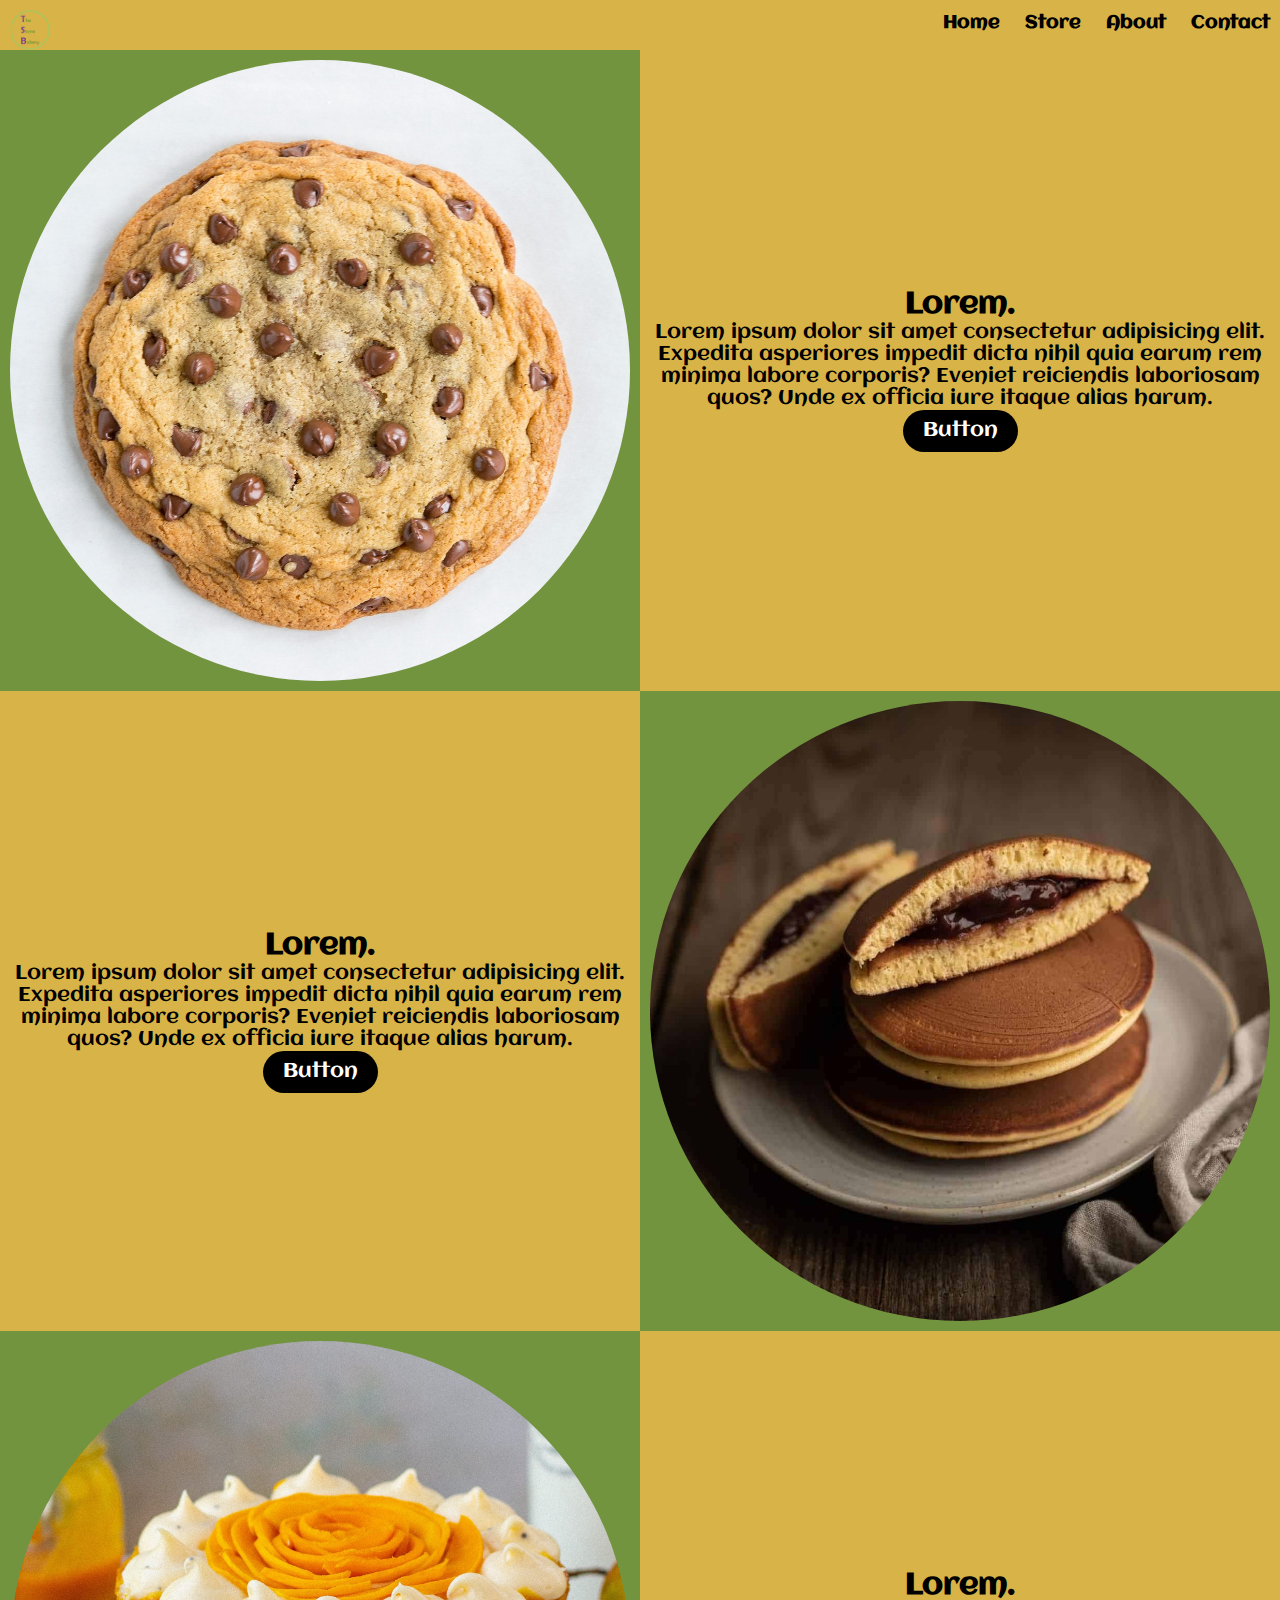
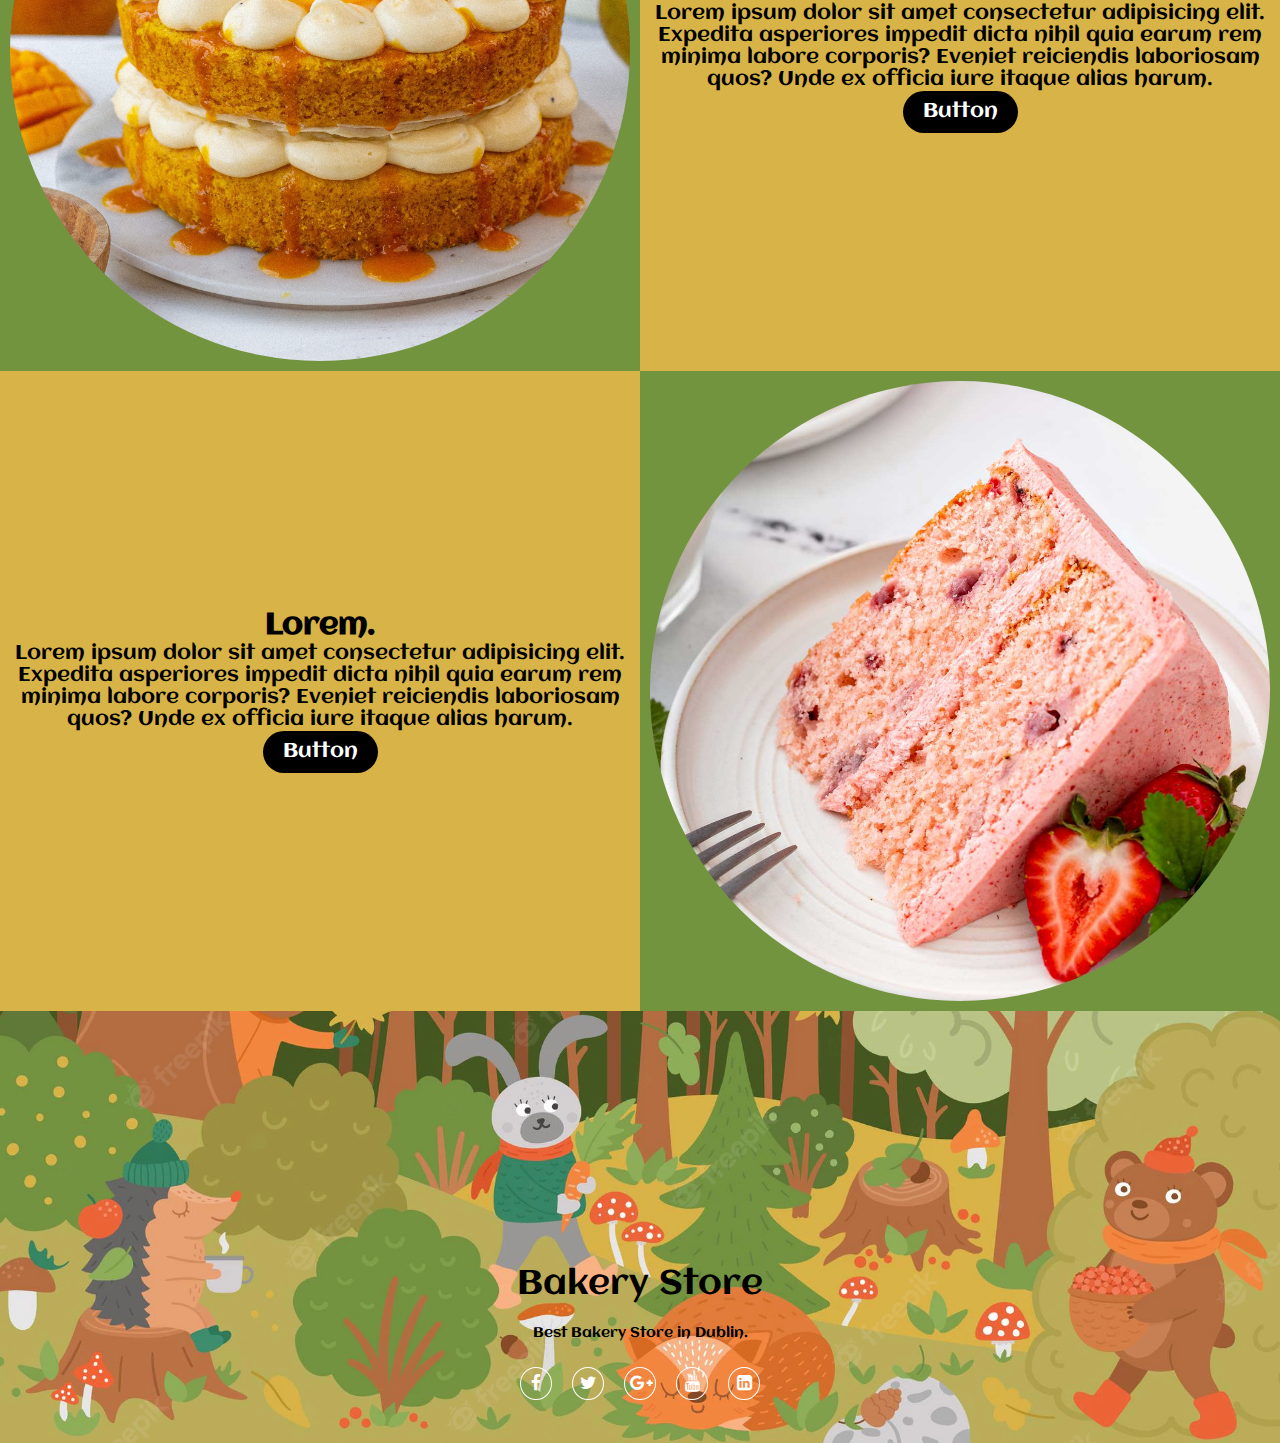
<file: index.html>
<!DOCTYPE html>
<!--[if lt IE 7]>      <html class="no-js lt-ie9 lt-ie8 lt-ie7"> <![endif]-->
<!--[if IE 7]>         <html class="no-js lt-ie9 lt-ie8"> <![endif]-->
<!--[if IE 8]>         <html class="no-js lt-ie9"> <![endif]-->
<!--[if gt IE 8]>      <html class="no-js"> <!--<![endif]-->
<html>
    <head>
        <meta charset="utf-8">
        <meta http-equiv="X-UA-Compatible" content="IE=edge">
        <title></title>
        <meta name="description" content="">
        <meta name="viewport" content="width=device-width, initial-scale=1">
        <link rel="icon" type="image/x-icon" href="/image/logo.png">
        <link rel="stylesheet" href="css/navigation.css">
        <link rel="stylesheet" href="css/main.css">
        <link rel="stylesheet" href="css/footer.css">
        <link rel="stylesheet" href="https://cdnjs.cloudflare.com/ajax/libs/font-awesome/4.7.0/css/font-awesome.min.css">
        <link href='https://fonts.googleapis.com/css?family=Aclonica' rel='stylesheet'>
    </head>
    <body>
        <!--[if lt IE 7]>
            <p class="browsehappy">You are using an <strong>outdated</strong> browser. Please <a href="#">upgrade your browser</a> to improve your experience.</p>
        <![endif]-->

        <!-- if u see this, i want to say most images are from free image website, and i am not using them for commericial use -->

        
        <div class="nav">
            <input type="checkbox" id="nav-check">
            <div class="nav-header">
              <div class="nav-title">
                <img src="image/logo.png" class = "logo" alt="logo">
                <!-- Bakery -->
              </div>
            </div>
            <div class="nav-btn">
              <label for="nav-check">
                <span></span>
                <span></span>
                <span></span>
              </label>
            </div>
            
            <div class="nav-links">
              <a href="index.html" target="_blank">Home</a>
              <a href="store.html" target="_blank">Store</a>
              <a href="about.html" target="_blank">About</a>
              <a href="contact.html" target="_blank">Contact</a>
            </div>
          </div>

            <div class="row">

              <div class="column" style="background-color:#73943f;">
                <div class = "image-container">
                <img id="myImg" class="responsive" src="image/chocolate-chip-cookie-16.jpg" alt="chocolate chip cookie">
                </div>
                <div id="myModal" class="modal">
                  <span class="close">&times;</span>
                  <img class="modal-content" id="img01">
                  <div id="caption"></div>
                </div>
              </div>

              <div class="column" style="background-color:#d8b347;">
                <section class="parent">
                  <div class="child">                  
                    <h2>Lorem.</h2>
                    <p>Lorem ipsum dolor sit amet consectetur adipisicing elit. Expedita asperiores impedit dicta nihil quia earum rem minima labore corporis? Eveniet reiciendis laboriosam quos? Unde ex officia iure itaque alias harum.</p>
                    <a href="https://www.youtube.com/watch?v=dQw4w9WgXcQ" class="button">Button</a>
                  </div>
                </section>
              </div>

            </div>

            <div class="row">

              <div class="column" style="background-color:#d8b347;">
                <section class="parent">
                  <div class="child">                  
                    <h2>Lorem.</h2>
                    <p>Lorem ipsum dolor sit amet consectetur adipisicing elit. Expedita asperiores impedit dicta nihil quia earum rem minima labore corporis? Eveniet reiciendis laboriosam quos? Unde ex officia iure itaque alias harum.</p>
                    <a href="https://www.youtube.com/watch?v=B1EBznnk9zg" class="button">Button</a>
                  </div>
                </section>
              </div>

              <div class="column" style="background-color:#73943f;">
                <div class = "image-container">
                <img id="myImg2" class="responsive" src="image/Dorayaki-recipe-red-bean.jpg" alt="chocolate chip cookie">
                </div>
                <div id="myModal2" class="modal">
                  <span class="close">&times;</span>
                  <img class="modal-content" id="img02">
                  <div id="caption2"></div>
                </div>
              </div>

            </div>

            <div class="row">

              <div class="column" style="background-color:#73943f;">
                <div class = "image-container">
                <img id="myImg3" class="responsive" src="image/mango_cake.jpg" alt="chocolate chip cookie">
                </div>
                <div id="myModal3" class="modal">
                  <span class="close">&times;</span>
                  <img class="modal-content" id="img03">
                  <div id="caption3"></div>
                </div>
              </div>

              <div class="column" style="background-color:#d8b347;">
                <section class="parent">
                  <div class="child">                  
                    <h2>Lorem.</h2>
                    <p>Lorem ipsum dolor sit amet consectetur adipisicing elit. Expedita asperiores impedit dicta nihil quia earum rem minima labore corporis? Eveniet reiciendis laboriosam quos? Unde ex officia iure itaque alias harum.</p>
                    <a href="https://www.youtube.com/watch?v=M5V_IXMewl4" class="button">Button</a>
                  </div>
                </section>
              </div>

            </div>

            <div class="row">

              <div class="column" style="background-color:#d8b347;">
                <section class="parent">
                  <div class="child">                  
                    <h2>Lorem.</h2>
                    <p>Lorem ipsum dolor sit amet consectetur adipisicing elit. Expedita asperiores impedit dicta nihil quia earum rem minima labore corporis? Eveniet reiciendis laboriosam quos? Unde ex officia iure itaque alias harum.</p>
                    <a href="https://www.youtube.com/watch?v=nVmXsBNfwHY" class="button">Button</a>
                  </div>
                </section>
              </div>

              <div class="column" style="background-color:#73943f;">
                <div class = "image-container">
                <img id="myImg4" class="responsive" src="image/Strawberry-Cake-S1.jpg" alt="chocolate chip cookie">
                </div>
                <div id="myModal4" class="modal">
                  <span class="close">&times;</span>
                  <img class="modal-content" id="img04">
                  <div id="caption4"></div>
                </div>
              </div>

            </div>

            <!-- <div class="row">
              <div class="column" style="background-color:#aaa;">
                <img src="image/Strawberry-Cake-S1.jpg" alt="Bakery" class="responsive">
              </div>
              <div class="column" style="background-color:#bbb;">
                <h2>Column 2</h2>
                <p>Some text..</p>
              </div>
            </div> -->
          

        
        
        
        <script src="js/main.js" async defer></script>

        <div class="row">
          <footer>
            <div class="footer-content">
              <!--add all information -->
              <h3>Bakery Store</h3>
              <p>Best Bakery Store in Dublin.</p>
              <ul class="socials">
                <li><a href="#"><i class="fa fa-facebook"></i></a></li>
                <li><a href="#"><i class="fa fa-twitter"></i></a></li>
                <li><a href="#"><i class="fa fa-google-plus"></i></a></li>
                <li><a href="#"><i class="fa fa-youtube"></i></a></li>
                <li><a href="#"><i class="fa fa-linkedin-square"></i></a></li>
             </ul>
            </div>
          </footer>
        </div>
    </body>
</html>
</file>
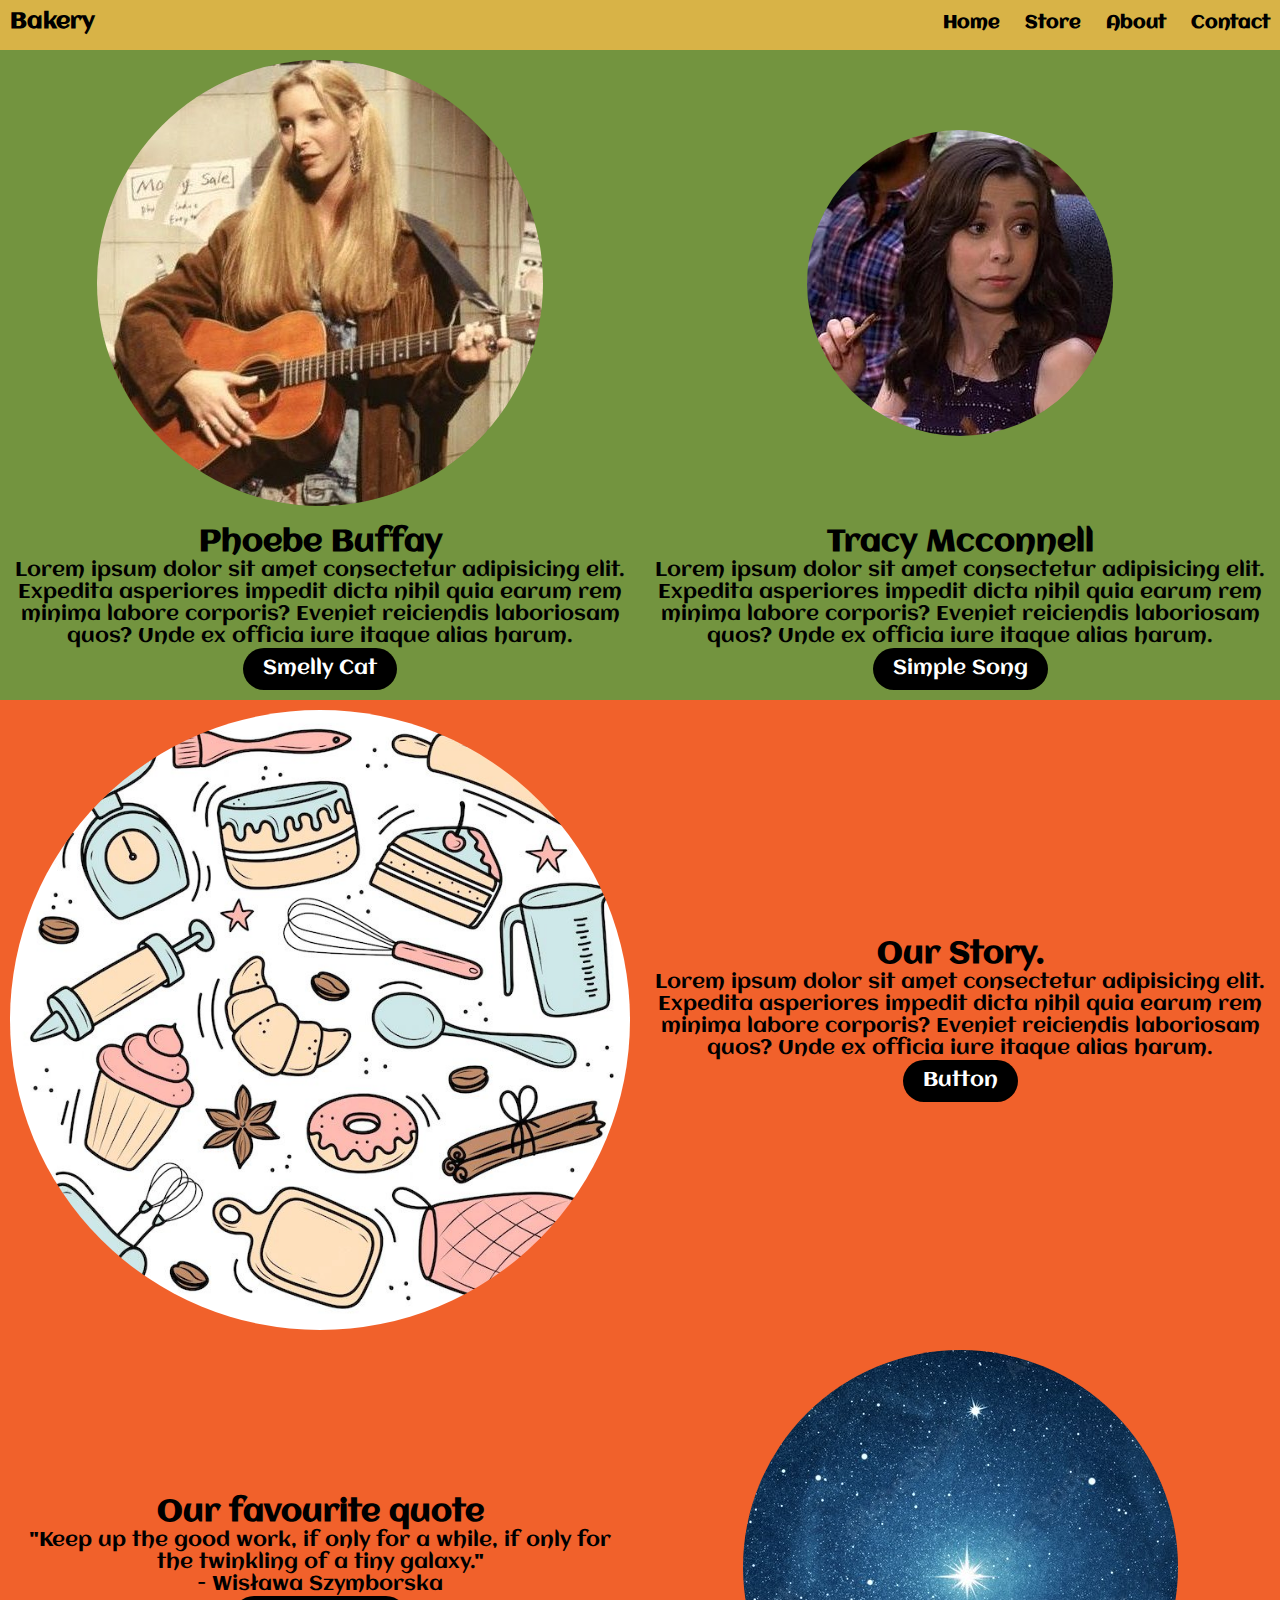
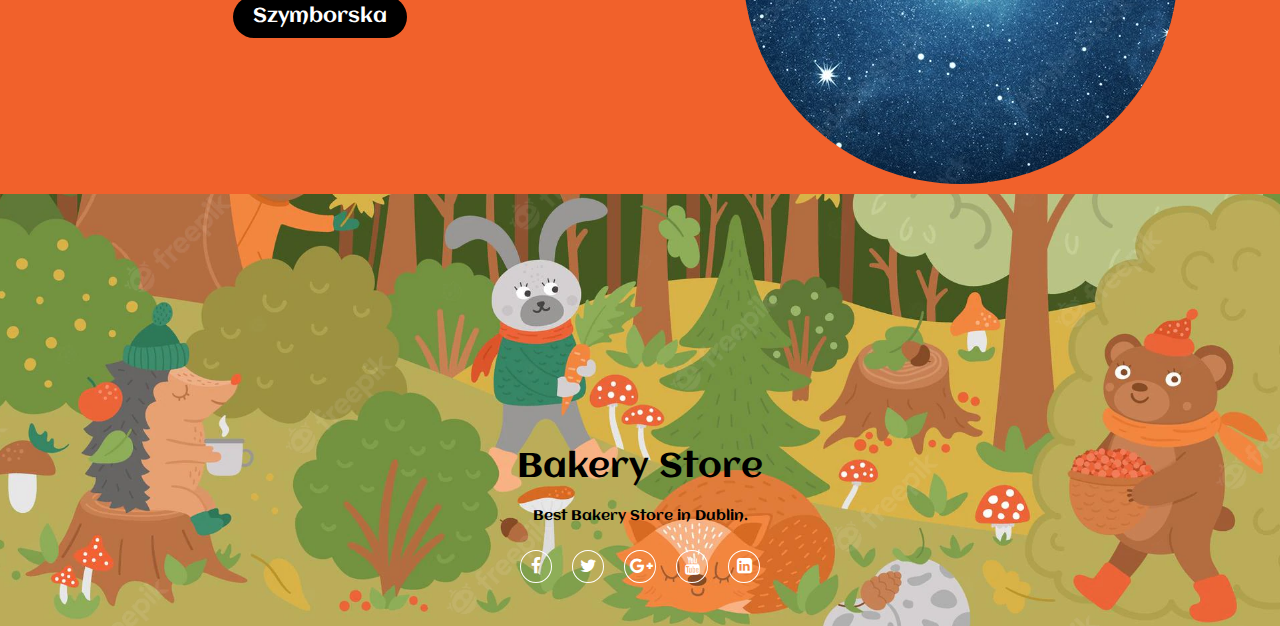
<file: about.html>
<!DOCTYPE html>
<!--[if lt IE 7]>      <html class="no-js lt-ie9 lt-ie8 lt-ie7"> <![endif]-->
<!--[if IE 7]>         <html class="no-js lt-ie9 lt-ie8"> <![endif]-->
<!--[if IE 8]>         <html class="no-js lt-ie9"> <![endif]-->
<!--[if gt IE 8]>      <html class="no-js"> <!--<![endif]-->
<html>
    <head>
        <meta charset="utf-8">
        <meta http-equiv="X-UA-Compatible" content="IE=edge">
        <title></title>
        <meta name="description" content="">
        <meta name="viewport" content="width=device-width, initial-scale=1">
        <link rel="icon" type="image/x-icon" href="/image/logo.png">
        <link rel="stylesheet" href="css/navigation.css">
        <link rel="stylesheet" href="css/main.css">
        <link rel="stylesheet" href="css/footer.css">
        <link rel="stylesheet" href="https://cdnjs.cloudflare.com/ajax/libs/font-awesome/4.7.0/css/font-awesome.min.css">
        <link href='https://fonts.googleapis.com/css?family=Aclonica' rel='stylesheet'>
    </head>
    <body>
        <!--[if lt IE 7]>
            <p class="browsehappy">You are using an <strong>outdated</strong> browser. Please <a href="#">upgrade your browser</a> to improve your experience.</p>
        <![endif]-->

        

        
        <div class="nav">
            <input type="checkbox" id="nav-check">
            <div class="nav-header">
              <div class="nav-title">
                Bakery
              </div>
            </div>
            <div class="nav-btn">
              <label for="nav-check">
                <span></span>
                <span></span>
                <span></span>
              </label>
            </div>
            
            <div class="nav-links">
                <a href="index.html" target="_blank">Home</a>
                <a href="store.html" target="_blank">Store</a>
                <a href="about.html" target="_blank">About</a>
                <a href="contact.html" target="_blank">Contact</a>
            </div>
          </div> 

            <div class="row">

              <div class="column" style="background-color:#73943f;">
                <div class = "image-container">
                <img id="myImg" class="responsive" src="image/phoebe_buffay.jpg" alt="chocolate chip cookie">
                </div>
                <div id="myModal" class="modal">
                  <span class="close">&times;</span>
                  <img class="modal-content" id="img01">
                  <div id="caption"></div>
                </div>
              </div>

              <div class="column" style="background-color:#73943f;">
                <div class = "image-container">
                <img id="myImg2" class="responsive" src="image/tracy_mcconnell.jpg" alt="chocolate chip cookie">
                </div>
                <div id="myModal2" class="modal">
                  <span class="close">&times;</span>
                  <img class="modal-content" id="img02">
                  <div id="caption2"></div>
                </div>
              </div>

            </div>

            <div class="row">

              <div class="column" style="background-color:#73943f;">
                <section class="parent">
                  <div class="child">                  
                    <h2>Phoebe Buffay</h2>
                    <p>Lorem ipsum dolor sit amet consectetur adipisicing elit. Expedita asperiores impedit dicta nihil quia earum rem minima labore corporis? Eveniet reiciendis laboriosam quos? Unde ex officia iure itaque alias harum.</p>
                    <a href="https://www.youtube.com/watch?v=Mkuw7vdi-VA" class="button">Smelly Cat</a>
                  </div>
                </section>
              </div>

              <div class="column" style="background-color:#73943f;">
                <section class="parent">
                  <div class="child">                  
                    <h2>Tracy Mcconnell</h2>
                    <p>Lorem ipsum dolor sit amet consectetur adipisicing elit. Expedita asperiores impedit dicta nihil quia earum rem minima labore corporis? Eveniet reiciendis laboriosam quos? Unde ex officia iure itaque alias harum.</p>
                    <a href="https://www.youtube.com/watch?v=2PvdhhLb-Bc" class="button">Simple Song</a>
                  </div>
                </section>
              </div>

            </div>

            <div class="row">

              <div class="column" style="background-color:#f1612b;">
                <div class = "image-container">
                <img id="myImg3" class="responsive" src="image/baking.jpg" alt="chocolate chip cookie">
                </div>
                <div id="myModal3" class="modal">
                  <span class="close">&times;</span>
                  <img class="modal-content" id="img03">
                  <div id="caption3"></div>
                </div>
              </div>

              <div class="column" style="background-color:#f1612b;">
                <section class="parent">
                  <div class="child">                  
                    <h2>Our Story.</h2>
                    <p>Lorem ipsum dolor sit amet consectetur adipisicing elit. Expedita asperiores impedit dicta nihil quia earum rem minima labore corporis? Eveniet reiciendis laboriosam quos? Unde ex officia iure itaque alias harum.</p>
                    <a href="https://www.youtube.com/watch?v=J1q9G2YmVqI" class="button">Button</a>
                  </div>
                </section>
              </div>

            </div>

            <div class="row">

              <div class="column" style="background-color:#f1612b;">
                <section class="parent">
                  <div class="child">                  
                    <h2>Our favourite quote</h2>
                    <p>"Keep up the good work, if only for a while, if only for the twinkling of a tiny galaxy."</p>
                    <p> - Wisława Szymborska</p>
                    <a href="https://www.poetryfoundation.org/poets/wisaawa-szymborska" class="button">Szymborska</a>
                  </div>
                </section>
              </div>

              <div class="column" style="background-color:#f1612b;">
                <div class = "image-container">
                <img id="myImg4" class="responsive" src="image/starry sky.jpg" alt="chocolate chip cookie">
                </div>
                <div id="myModal4" class="modal">
                  <span class="close">&times;</span>
                  <img class="modal-content" id="img04">
                  <div id="caption4"></div>
                </div>
              </div>

            </div>

            <!-- <div class="row">
              <div class="column" style="background-color:#aaa;">
                <img src="image/Strawberry-Cake-S1.jpg" alt="Bakery" class="responsive">
              </div>
              <div class="column" style="background-color:#bbb;">
                <h2>Column 2</h2>
                <p>Some text..</p>
              </div>
            </div> -->
          

        
        
        
        <script src="js/main.js" async defer></script>

        <div class="row">
          <footer>
            <div class="footer-content">
              <!--add all information -->
              <h3>Bakery Store</h3>
              <p>Best Bakery Store in Dublin.</p>
              <ul class="socials">
                <li><a href="#"><i class="fa fa-facebook"></i></a></li>
                <li><a href="#"><i class="fa fa-twitter"></i></a></li>
                <li><a href="#"><i class="fa fa-google-plus"></i></a></li>
                <li><a href="#"><i class="fa fa-youtube"></i></a></li>
                <li><a href="#"><i class="fa fa-linkedin-square"></i></a></li>
             </ul>
            </div>
          </footer>
        </div>
    </body>
</html>
</file>
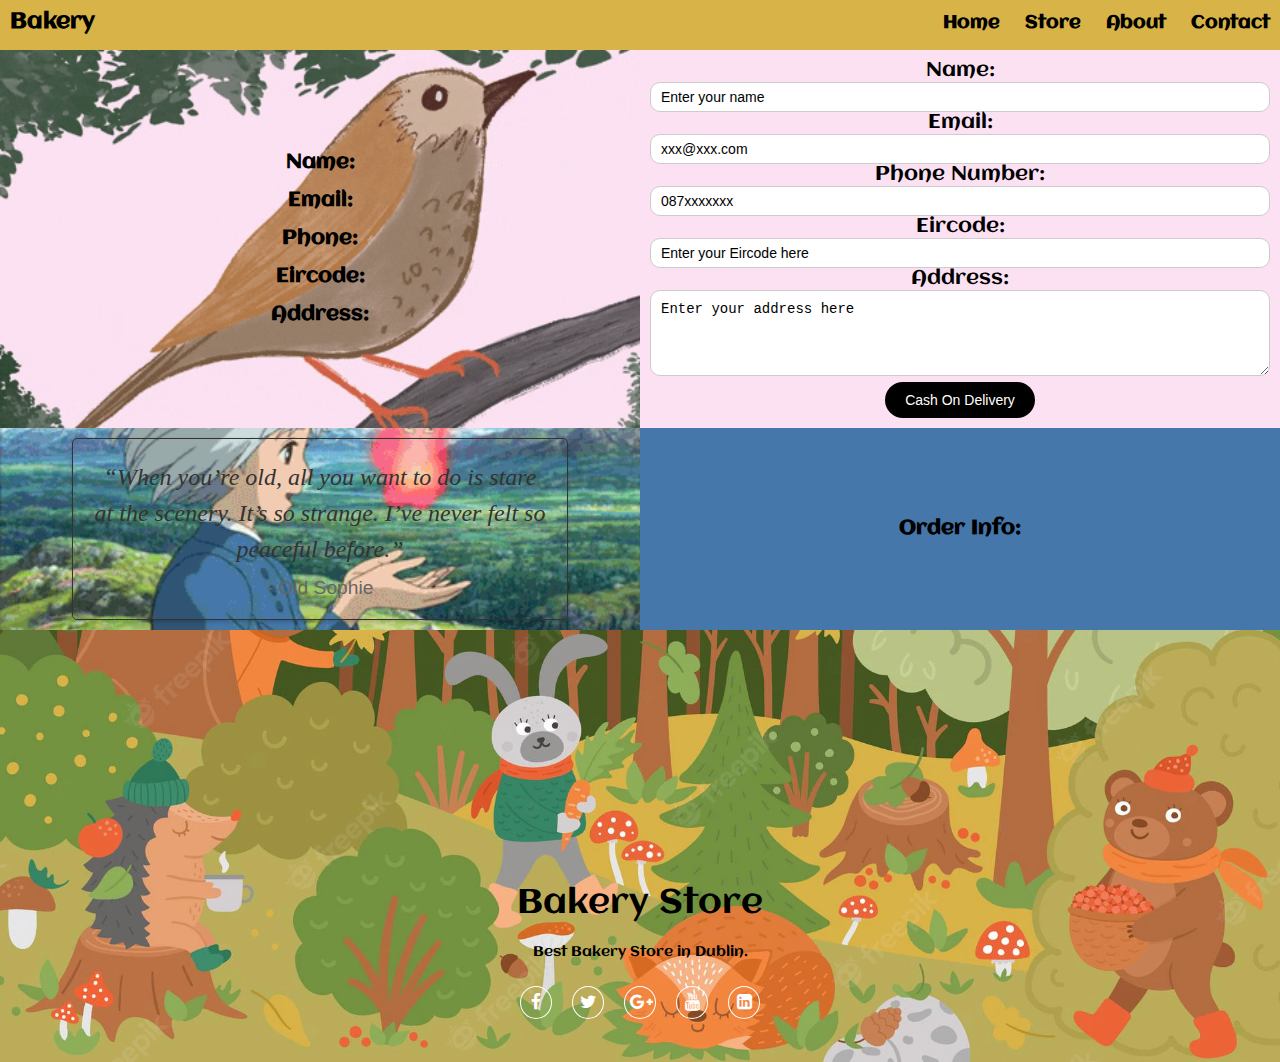
<file: checkout.html>
<!DOCTYPE html>
<!--[if lt IE 7]>      <html class="no-js lt-ie9 lt-ie8 lt-ie7"> <![endif]-->
<!--[if IE 7]>         <html class="no-js lt-ie9 lt-ie8"> <![endif]-->
<!--[if IE 8]>         <html class="no-js lt-ie9"> <![endif]-->
<!--[if gt IE 8]>      <html class="no-js"> <!--<![endif]-->
<html>
    <head>
        <meta charset="utf-8">
        <meta http-equiv="X-UA-Compatible" content="IE=edge">
        <title></title>
        <meta name="description" content="">
        <meta name="viewport" content="width=device-width, initial-scale=1">
        <link rel="icon" type="image/x-icon" href="/image/logo.png">
        <link rel="stylesheet" href="css/navigation.css">
        <link rel="stylesheet" href="css/main.css">
        <link rel="stylesheet" href="css/footer.css">
        <link rel="stylesheet" href="https://cdnjs.cloudflare.com/ajax/libs/font-awesome/4.7.0/css/font-awesome.min.css">
        <link href='https://fonts.googleapis.com/css?family=Aclonica' rel='stylesheet'>
    </head>
    <body>
        <!--[if lt IE 7]>
            <p class="browsehappy">You are using an <strong>outdated</strong> browser. Please <a href="#">upgrade your browser</a> to improve your experience.</p>
        <![endif]-->

        

        
        <div class="nav">
            <input type="checkbox" id="nav-check">
            <div class="nav-header">
              <div class="nav-title">
                Bakery
              </div>
            </div>
            <div class="nav-btn">
              <label for="nav-check">
                <span></span>
                <span></span>
                <span></span>
              </label>
            </div>
            
            <div class="nav-links">
              <a href="index.html" target="_blank">Home</a>
              <a href="store.html" target="_blank">Store</a>
              <a href="about.html" target="_blank">About</a>
              <a href="contact.html" target="_blank">Contact</a>
            </div>
          </div>

            <div class="row" >

              <div class="column" id="checkout_bg_one" style="background-image: url(image/checkout_background.gif);">
                <section class="parent">
                    <div class="child"> 
                        <div class="label">Name: </div><p id="dispaly_name"></p>
                        <div class="label">Email: </div><p id="dispaly_email"></p>
                        <div class="label">Phone: </div><p id="dispaly_phone"></p>
                        <div class="label">Eircode: </div><p id="dispaly_eircode"></p>
                        <div class="label">Address: </div><p id="dispaly_address"></p>
                    </div>
                </section>
              </div>

              <div class="column" style="background-color:#fbe1f2;">
                <section class="parent">
                  <div class="child">                  
                    <!-- <h2>Lorem.</h2>
                    <p>Lorem ipsum dolor sit amet consectetur adipisicing elit. Expedita asperiores impedit dicta nihil quia earum rem minima labore corporis? Eveniet reiciendis laboriosam quos? Unde ex officia iure itaque alias harum.</p>
                    <a href="#" class="button">Button</a> -->
                    <p><label>Name:</label></p>
                    <input type="text" id="myText" value="Enter your name">
                    <p><label>Email:</label></p>
                    <input type="text" id="myText2" value="xxx@xxx.com">
                    <p><label>Phone Number:</label></p>
                    <input type="text" id="myText3" value="087xxxxxxx">
                    <p><label>Eircode:</label></p>
                    <input type="text" id="myText4" value="Enter your Eircode here">
                    <p><label>Address:</label></p>
                    <textarea id="myText5" name="AddressText" rows="4" cols="50">Enter your address here</textarea>
                    <br>
                    <button type="button" onclick="CheckOutForm()" class = "button">Cash On Delivery</button>
                    <!-- <button type="button" onclick="ContactForm()" class = "button">Submit</button> -->
                    <!-- <p id="result_name"></p>
                    <p id="result_email"></p>
                    <p id="result_phone_number"></p>
                    <p id="result_feedback"></p> -->

                    <!-- Name:<input type="text" id="myText" value="Mickey">
                    <button type="button" onclick="myFunction()">Try it</button>
                    <p id="demo"></p> -->

                  </div>
                </section>
              </div>

            </div>

            <div class="row" >

                <div class="column" id="checkout_bg_one" style="background-image: url(image/checkout_background_one.gif);">
                    <section class="parent">
                        <div class="child"> 
                          <!-- quote container -->
                          <div class="quote-container">
                            <p class="quote-text">“When you’re old, all you want to do is stare at the scenery. It’s so strange. I’ve never felt so peaceful before.”</p>
                            <p class="quote-author">- Old Sophie</p>
                          </div>

                        </div>
                    </section>
                </div>
  
                <div class="column" style="background-color:#4577aa;">
                    <section class="parent">
                        <div class="child"> 
                            <div class="label">Order Info: </div><p id="dispaly_order"></p>
                        </div>
                    </section>
                </div>
  

              </div>





            <!-- <div class="row">
              <div class="column" style="background-color:#aaa;">
                <img src="image/Strawberry-Cake-S1.jpg" alt="Bakery" class="responsive">
              </div>
              <div class="column" style="background-color:#bbb;">
                <h2>Column 2</h2>
                <p>Some text..</p>
              </div>
            </div> -->
          

        
        
        
        <script src="js/main.js" async defer></script>

        <div class="row">
          <footer>
            <div class="footer-content">
              <!--add all information -->
              <h3>Bakery Store</h3>
              <p>Best Bakery Store in Dublin.</p>
              <ul class="socials">
                <li><a href="#"><i class="fa fa-facebook"></i></a></li>
                <li><a href="#"><i class="fa fa-twitter"></i></a></li>
                <li><a href="#"><i class="fa fa-google-plus"></i></a></li>
                <li><a href="#"><i class="fa fa-youtube"></i></a></li>
                <li><a href="#"><i class="fa fa-linkedin-square"></i></a></li>
             </ul>
            </div>
          </footer>
        </div>
    </body>
</html>
</file>
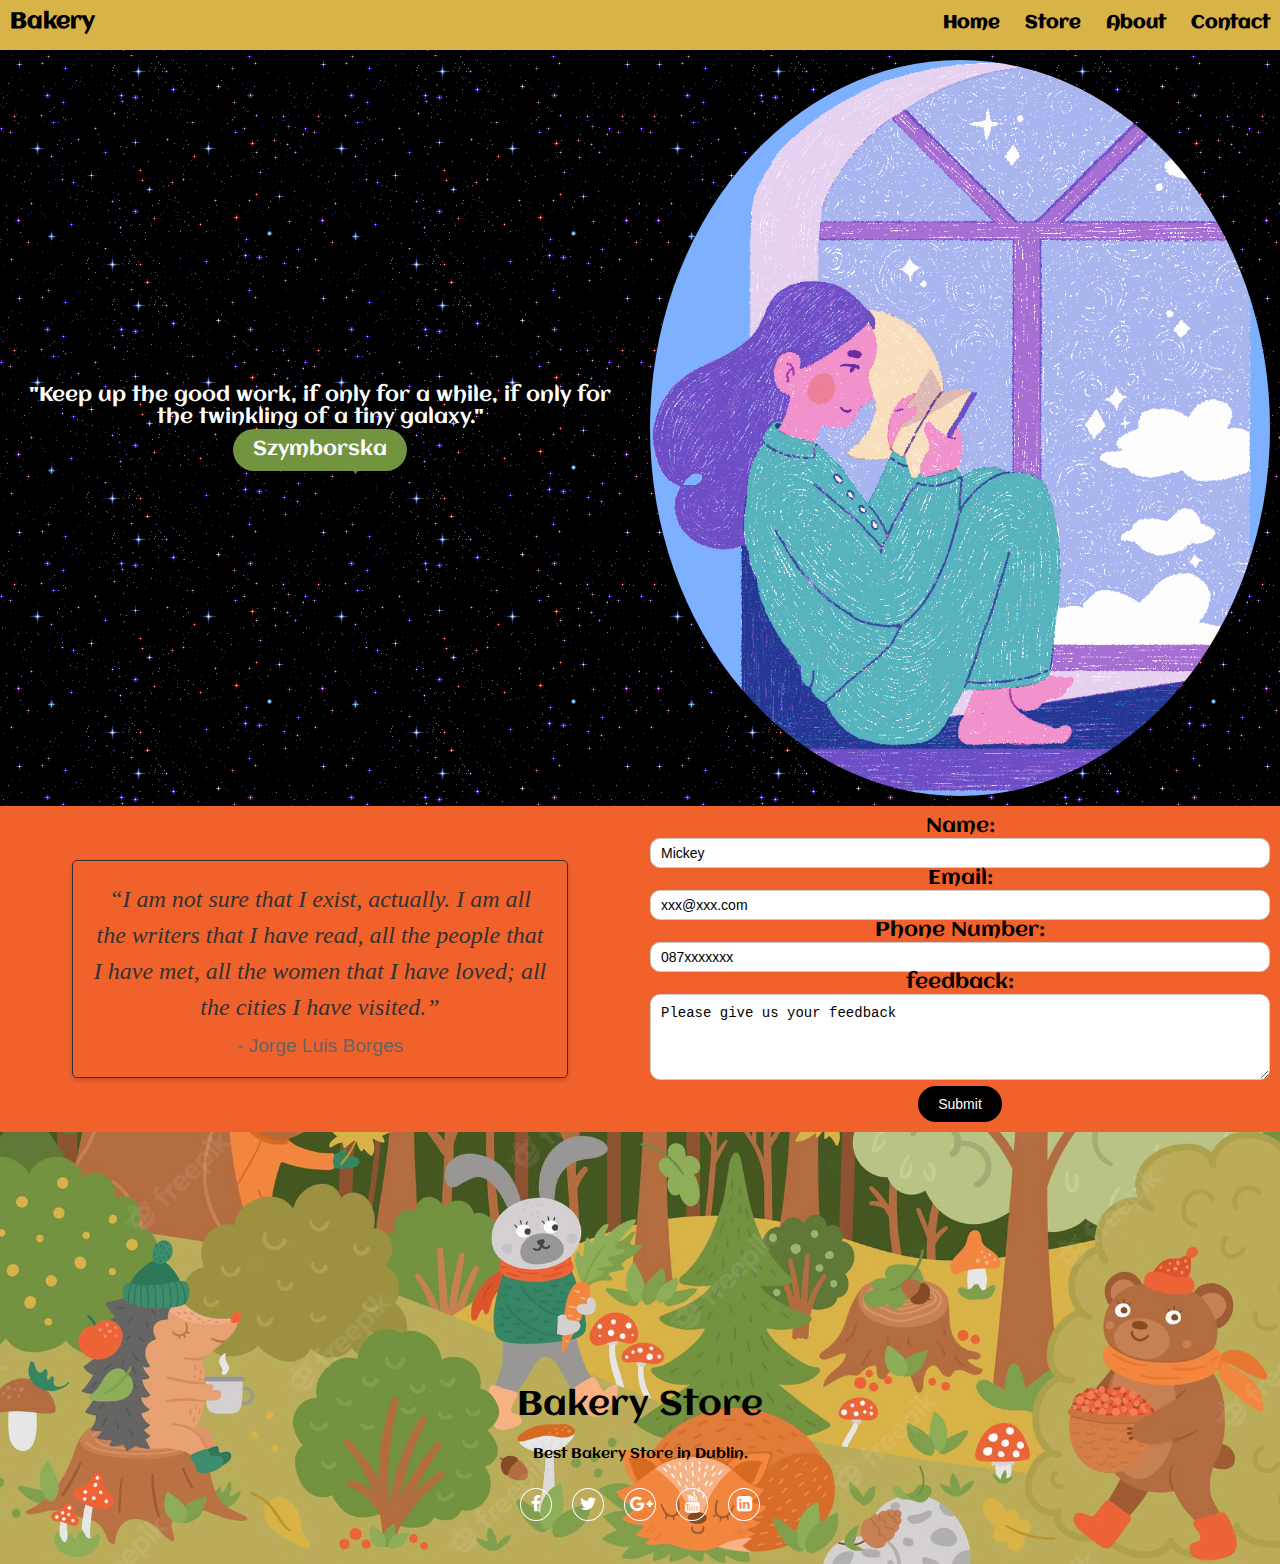
<file: contact.html>
<!DOCTYPE html>
<!--[if lt IE 7]>      <html class="no-js lt-ie9 lt-ie8 lt-ie7"> <![endif]-->
<!--[if IE 7]>         <html class="no-js lt-ie9 lt-ie8"> <![endif]-->
<!--[if IE 8]>         <html class="no-js lt-ie9"> <![endif]-->
<!--[if gt IE 8]>      <html class="no-js"> <!--<![endif]-->
<html>
    <head>
        <meta charset="utf-8">
        <meta http-equiv="X-UA-Compatible" content="IE=edge">
        <title></title>
        <meta name="description" content="">
        <meta name="viewport" content="width=device-width, initial-scale=1">
        <link rel="icon" type="image/x-icon" href="/image/logo.png">
        <script src="js/main.js"></script>
        <link rel="stylesheet" href="css/navigation.css">
        <link rel="stylesheet" href="css/main.css">
        <link rel="stylesheet" href="css/footer.css">
        <link rel="stylesheet" href="https://cdnjs.cloudflare.com/ajax/libs/font-awesome/4.7.0/css/font-awesome.min.css">
        <link href='https://fonts.googleapis.com/css?family=Aclonica' rel='stylesheet'>
    </head>
    <body>
        <!--[if lt IE 7]>
            <p class="browsehappy">You are using an <strong>outdated</strong> browser. Please <a href="#">upgrade your browser</a> to improve your experience.</p>
        <![endif]-->

        

        
        <div class="nav">
            <input type="checkbox" id="nav-check">
            <div class="nav-header">
              <div class="nav-title">
                Bakery
              </div>
            </div>
            <div class="nav-btn">
              <label for="nav-check">
                <span></span>
                <span></span>
                <span></span>
              </label>
            </div>
            
            <div class="nav-links">
              <a href="index.html" target="_blank">Home</a>
              <a href="store.html" target="_blank">Store</a>
              <a href="about.html" target="_blank">About</a>
              <a href="contact.html" target="_blank">Contact</a>
            </div>
          </div>

            <div class="row">

              <div class="column" style="background-image: url(image/background.gif);">
                <section class="parent">
                  <div class="child">                  
                    <!-- <h2 style="color: red">Lorem.</h2> -->
                    <p style="color: white">"Keep up the good work, if only for a while, if only for the twinkling of a tiny galaxy."</p>
                    <a href="https://www.poetryfoundation.org/poets/wisaawa-szymborska" class="button" style="background-color: #73943f;">Szymborska</a>
                  </div>
                </section>
              </div>

              <div class="column" style="background-image: url(image/background.gif);">
                <div class = "image-container">
                <img id="myImg" class="responsive" src="image/cute starry night.gif" alt="chocolate chip cookie">
                </div>
                <div id="myModal" class="modal">
                  <span class="close">&times;</span>
                  <img class="modal-content" id="img01">
                  <div id="caption"></div>
                </div>
              </div>

            </div>

            <div class="row">

              <div class="column" id="checkout_bg_one" style="background-color:#f1612b;">
                <section class="parent">
                    <div class="child"> 
                      <!-- quote container -->
                      <div class="quote-container">
                        <p class="quote-text">“I am not sure that I exist, actually. I am all the writers that I have read, all the people that I have met, all the women that I have loved; all the cities I have visited.”</p>
                        <p class="quote-author">- Jorge Luis Borges</p>
                      </div>

                    </div>
                </section>
            </div>

              <div class="column" style="background-color:#f1612b;">
                <section class="parent">
                  <div class="child">                  
                    <!-- <h2>Lorem.</h2>
                    <p>Lorem ipsum dolor sit amet consectetur adipisicing elit. Expedita asperiores impedit dicta nihil quia earum rem minima labore corporis? Eveniet reiciendis laboriosam quos? Unde ex officia iure itaque alias harum.</p>
                    <a href="#" class="button">Button</a> -->
                    <p><label>Name:</label></p>
                    <input type="text" id="myText" value="Mickey">
                    <p><label>Email:</label></p>
                    <input type="text" id="myText2" value="xxx@xxx.com">
                    <p><label>Phone Number:</label></p>
                    <input type="text" id="myText3" value="087xxxxxxx">
                    <p><label>feedback:</label></p>
                    <textarea id="myText4" name="feedbackText" rows="4" cols="50">Please give us your feedback</textarea>
                    <button type="button" onclick="ContactForm()" class = "button">Submit</button>
                    <p id="result_name"></p>
                    <p id="result_email"></p>
                    <p id="result_phone_number"></p>
                    <p id="result_feedback"></p>

                    <!-- Name:<input type="text" id="myText" value="Mickey">
                    <button type="button" onclick="myFunction()">Try it</button>
                    <p id="demo"></p> -->

                  </div>
                </section>
              </div>

            </div>

            <!-- <div class="row">
              <div class="column" style="background-color:#aaa;">
                <img src="image/Strawberry-Cake-S1.jpg" alt="Bakery" class="responsive">
              </div>
              <div class="column" style="background-color:#bbb;">
                <h2>Column 2</h2>
                <p>Some text..</p>
              </div>
            </div> -->
               

        
        
        
      <div class="row">
        <footer>
          <div class="footer-content">
            <!--add all information -->
            <h3>Bakery Store</h3>
            <p>Best Bakery Store in Dublin.</p>
            <ul class="socials">
              <li><a href="#"><i class="fa fa-facebook"></i></a></li>
              <li><a href="#"><i class="fa fa-twitter"></i></a></li>
              <li><a href="#"><i class="fa fa-google-plus"></i></a></li>
              <li><a href="#"><i class="fa fa-youtube"></i></a></li>
              <li><a href="#"><i class="fa fa-linkedin-square"></i></a></li>
           </ul>
          </div>
        </footer>
      </div>
    </body>
</html>
</file>
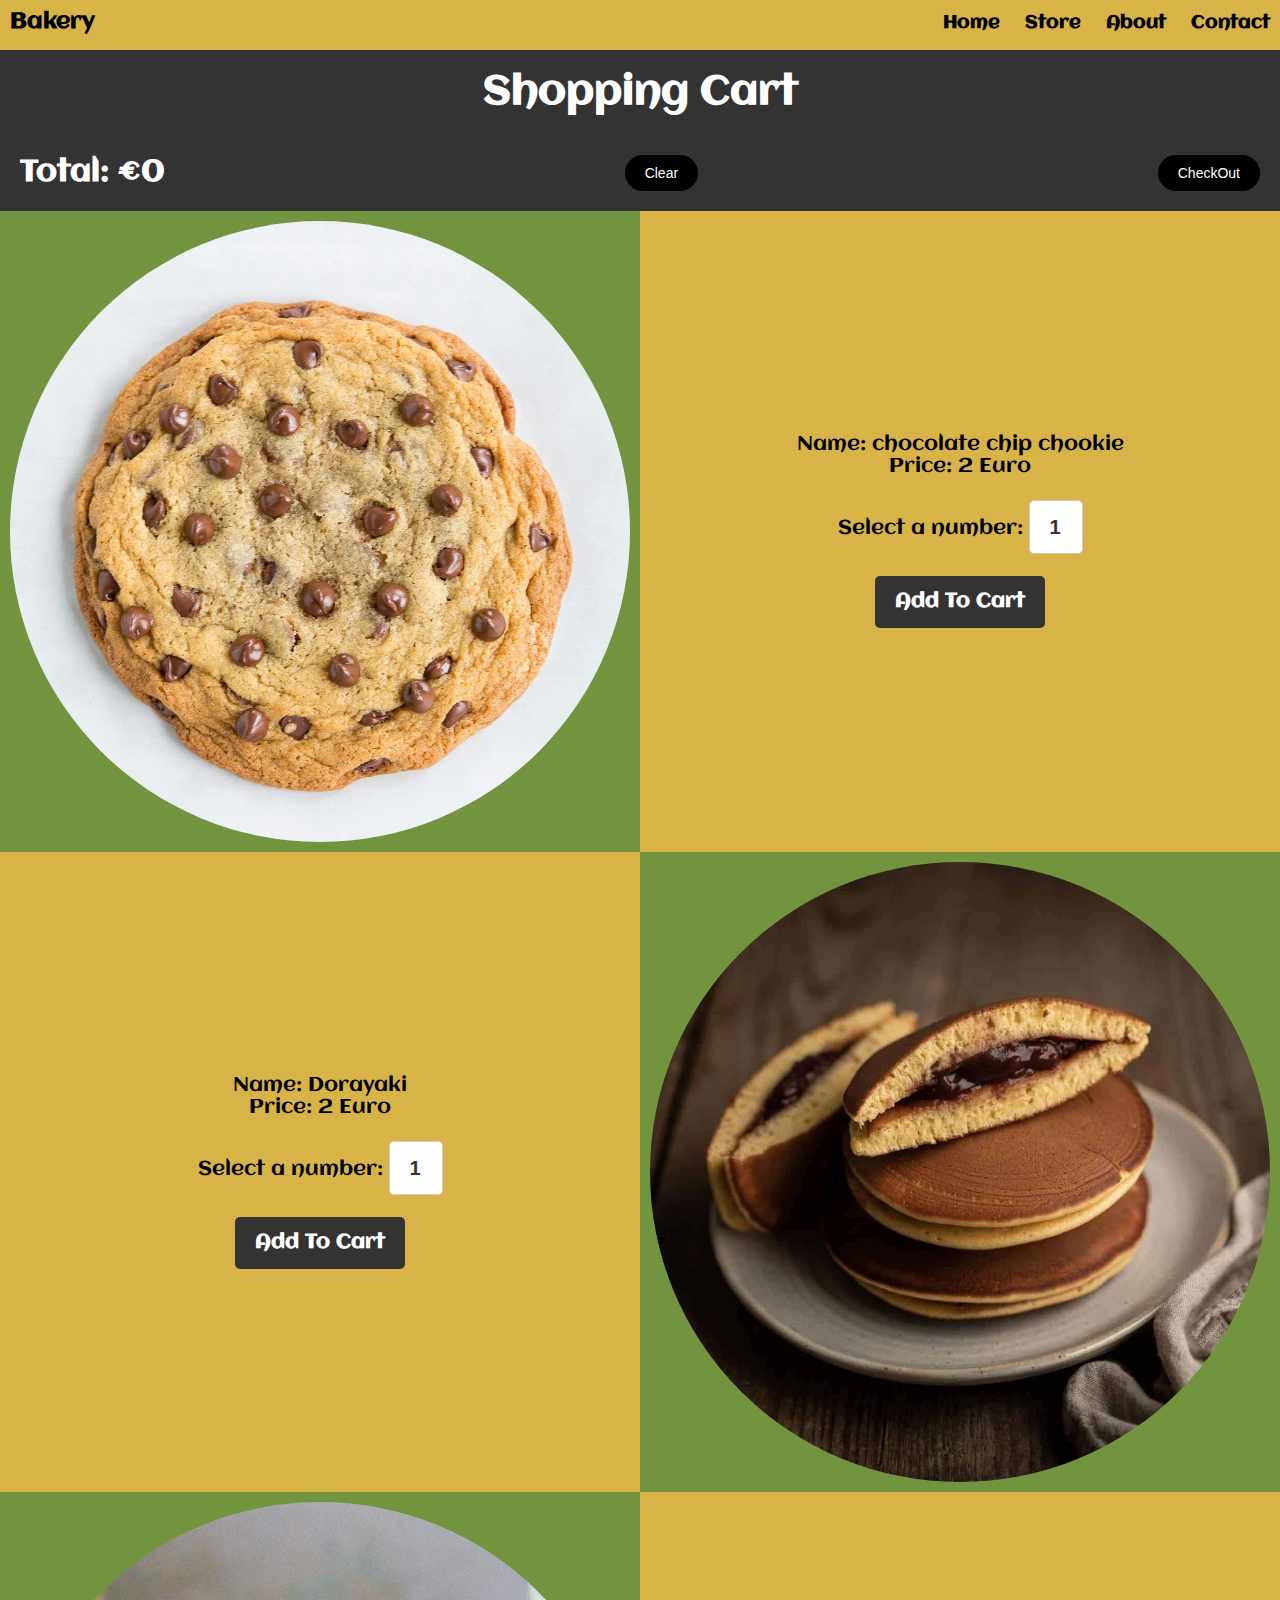
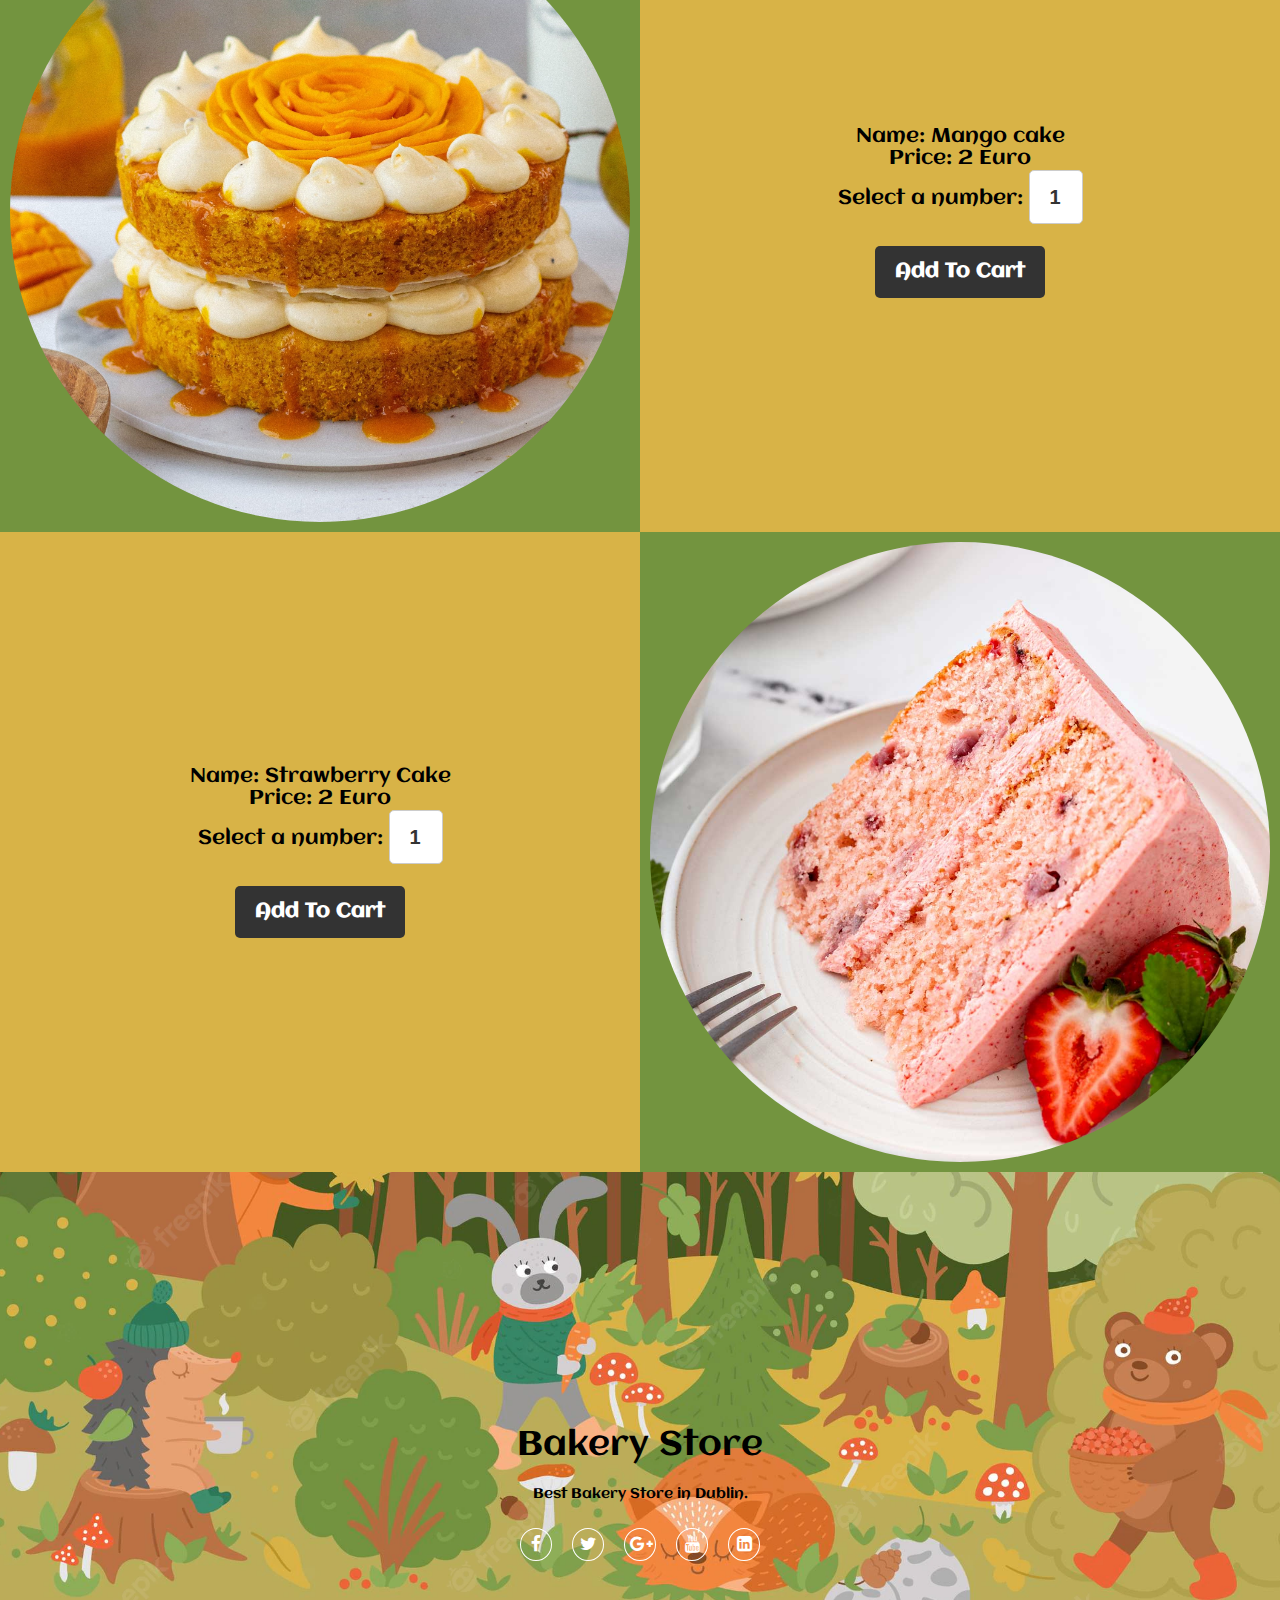
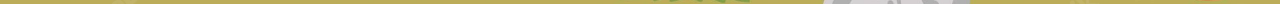
<file: store.html>
<!DOCTYPE html>
<!--[if lt IE 7]>      <html class="no-js lt-ie9 lt-ie8 lt-ie7"> <![endif]-->
<!--[if IE 7]>         <html class="no-js lt-ie9 lt-ie8"> <![endif]-->
<!--[if IE 8]>         <html class="no-js lt-ie9"> <![endif]-->
<!--[if gt IE 8]>      <html class="no-js"> <!--<![endif]-->
<html>
    <head>
        <meta charset="utf-8">
        <meta http-equiv="X-UA-Compatible" content="IE=edge">
        <title></title>
        <meta name="description" content="">
        <meta name="viewport" content="width=device-width, initial-scale=1">
        <link rel="icon" type="image/x-icon" href="/image/logo.png">
        <link rel="stylesheet" href="css/navigation.css">
        <link rel="stylesheet" href="css/main.css">
        <link rel="stylesheet" href="css/footer.css">
        <link rel="stylesheet" href="https://cdnjs.cloudflare.com/ajax/libs/font-awesome/4.7.0/css/font-awesome.min.css">
        <link href='https://fonts.googleapis.com/css?family=Aclonica' rel='stylesheet'>
    </head>
    <body>
        <!--[if lt IE 7]>
            <p class="browsehappy">You are using an <strong>outdated</strong> browser. Please <a href="#">upgrade your browser</a> to improve your experience.</p>
        <![endif]-->

        

        
        <div class="nav">
            <input type="checkbox" id="nav-check">
            <div class="nav-header">
              <div class="nav-title">
                Bakery
              </div>
            </div>
            <div class="nav-btn">
              <label for="nav-check">
                <span></span>
                <span></span>
                <span></span>
              </label>
            </div>
            
            <div class="nav-links">
              <a href="index.html" target="_blank">Home</a>
              <a href="store.html" target="_blank">Store</a>
              <a href="about.html" target="_blank">About</a>
              <a href="contact.html" target="_blank">Contact</a>
            </div>

        </div>   

        <!-- <div id = "test"></div> -->


            <div class="row">

              <!-- <div class="column" style="background-color:#73943f;"> -->
                <!-- <div class = "image-container">
                <img id="myImg" class="responsive" src="image/chocolate-chip-cookie-16.jpg" alt="chocolate chip cookie">
                </div>

                <div id="myModal" class="modal">
                  <span class="close">&times;</span>
                  <img class="modal-content" id="img01">
                  <div id="caption"></div>
                </div> -->



                <div class="shopping-cart">
                  <div class="cart-header">
                    <h1>Shopping Cart</h1>
                  </div>
                  <div class="cart-items" id="cart-items">
                    <!-- <div class="cart-item">
                      <img src="image/chocolate-chip-cookie-16.jpg" alt="Product 1">
                      <div class="item-details">
                        <h2>Product 1</h2>
                        <p>Price: $10</p>
                        <p>Quantity: 1</p>
                      </div>
                    </div>
                    <div class="cart-item">
                      <img src="image/Dorayaki-recipe-red-bean.jpg" alt="Product 2">
                      <div class="item-details">
                        <h2>Product 2</h2>
                        <p>Price: $20</p>
                        <p>Quantity: 2</p>
                      </div>
                    </div> -->
                  </div>
                  <div class="cart-total">
                    <h2>Total: €0</h2>
                    <button class = "button" onclick="ClearItem()">Clear</button>
                    <button class = "button" onclick="CheckOutButton()">CheckOut</button>
                  </div>
                </div>
                
                               



              <!-- </div> -->

              <!-- <div class="column" style="background-color:#d8b347;">
                <section class="parent">
                  <div class="child">                   -->
                    <!-- <h2>Lorem.</h2>
                    <p>Lorem ipsum dolor sit amet consectetur adipisicing elit. Expedita asperiores impedit dicta nihil quia earum rem minima labore corporis? Eveniet reiciendis laboriosam quos? Unde ex officia iure itaque alias harum.</p>
                    <a href="#" class="button">Button</a> -->
                                    <!-- HTML code for the drop-down list -->
                  <!-- <form>
                    <label for="number-select">Select a number:</label>
                    <select name="number-select" id="number-select">
                      <option value="1">1</option>
                      <option value="2">2</option>
                      <option value="3">3</option>
                      <option value="4">4</option>
                    </select>
                    <br><br>
                    <input type="submit" value="Submit">
                  </form> -->

                  <!-- </div>
                </section>
              </div> -->

            </div>

            <div class="row">

              <div class="column" style="background-color:#73943f;">
                <div class = "image-container">
                <img id="myImg" class="responsive" src="image/chocolate-chip-cookie-16.jpg" alt="chocolate chip cookie">
                </div>
                <div id="myModal" class="modal">
                  <span class="close">&times;</span>
                  <img class="modal-content" id="img01">
                  <div id="caption"></div>
                </div>
              </div>

              <div class="column" style="background-color:#d8b347;">
                <section class="parent">
                  <div class="child">                  
                    <!-- <h2>Lorem.</h2>
                    <p>Lorem ipsum dolor sit amet consectetur adipisicing elit. Expedita asperiores impedit dicta nihil quia earum rem minima labore corporis? Eveniet reiciendis laboriosam quos? Unde ex officia iure itaque alias harum.</p>
                    <a href="#" class="button">Button</a> -->
                    <form>
                      <p id="name_one">Name: chocolate chip chookie</p>
                      <p id="price_one">Price: 2 Euro</p>
                      <br>
                      <label for="number-select">Select a number:</label>
                      <select name="number-select" id="number-select_one">
                        <option value="1">1</option>
                        <option value="2">2</option>
                        <option value="3">3</option>
                        <option value="4">4</option>
                      </select>
                      <br><br>
                      <button type="button" onclick="AddToCart_One()" class="item">Add To Cart</button>
                    </form>

                  </div>
                </section>
              </div>

            </div>





            <div class="row">

              <div class="column" style="background-color:#d8b347;">
                <section class="parent">
                  <div class="child">                  
                    <!-- <h2>Lorem.</h2>
                    <p>Lorem ipsum dolor sit amet consectetur adipisicing elit. Expedita asperiores impedit dicta nihil quia earum rem minima labore corporis? Eveniet reiciendis laboriosam quos? Unde ex officia iure itaque alias harum.</p>
                    <a href="#" class="button">Button</a> -->
                    <form>
                      <p id="name_two">Name: Dorayaki</p>
                      <p id="price_two">Price: 2 Euro</p>
                      <br>
                      <label for="number-select">Select a number:</label>
                      <select name="number-select" id="number-select_two">
                        <option value="1">1</option>
                        <option value="2">2</option>
                        <option value="3">3</option>
                        <option value="4">4</option>
                      </select>
                      <br><br>
                      <button type="button" onclick="AddToCart_Two()" class="item">Add To Cart</button>
                    </form>

                  </div>
                </section>
              </div>

              <div class="column" style="background-color:#73943f;">
                <div class = "image-container">
                <img id="myImg2" class="responsive" src="image/Dorayaki-recipe-red-bean.jpg" alt="Dorayaki">
                </div>
                <div id="myModal2" class="modal">
                  <span class="close">&times;</span>
                  <img class="modal-content" id="img02">
                  <div id="caption2"></div>
                </div>
              </div>

            </div>






            <div class="row">

              <div class="column" style="background-color:#73943f;">
                <div class = "image-container">
                <img id="myImg3" class="responsive" src="image/mango_cake.jpg" alt="mango cake">
                </div>
                <div id="myModal3" class="modal">
                  <span class="close">&times;</span>
                  <img class="modal-content" id="img03">
                  <div id="caption3"></div>
                </div>
              </div>

              <div class="column" style="background-color:#d8b347;">
                <section class="parent">
                  <div class="child">                  
                    <!-- <h2>Lorem.</h2>
                    <p>Lorem ipsum dolor sit amet consectetur adipisicing elit. Expedita asperiores impedit dicta nihil quia earum rem minima labore corporis? Eveniet reiciendis laboriosam quos? Unde ex officia iure itaque alias harum.</p>
                    <a href="#" class="button">Button</a> -->
                    <form>
                      <p id="name_three">Name: Mango cake</p>
                      <p id="price_three">Price: 2 Euro</p>
                      <label for="number-select">Select a number:</label>
                      <select name="number-select" id="number-select_three">
                        <option value="1">1</option>
                        <option value="2">2</option>
                        <option value="3">3</option>
                        <option value="4">4</option>
                      </select>
                      <br><br>
                      <button type="button" onclick="AddToCart_Three()" class="item">Add To Cart</button>
                    </form>

                  </div>
                </section>
              </div>

            </div>






            <div class="row">

              <div class="column" style="background-color:#d8b347;">
                <section class="parent">
                  <div class="child">                  
                    <!-- <h2>Lorem.</h2>
                    <p>Lorem ipsum dolor sit amet consectetur adipisicing elit. Expedita asperiores impedit dicta nihil quia earum rem minima labore corporis? Eveniet reiciendis laboriosam quos? Unde ex officia iure itaque alias harum.</p>
                    <a href="#" class="button">Button</a> -->
                    <form>
                      <p id="name_four">Name: Strawberry Cake</p>
                      <p id="price_four">Price: 2 Euro</p>
                      <label for="number-select">Select a number:</label>
                      <select name="number-select" id="number-select_four">
                        <option value="1">1</option>
                        <option value="2">2</option>
                        <option value="3">3</option>
                        <option value="4">4</option>
                      </select>
                      <br><br>
                      <button type="button" onclick="AddToCart_Four()" class="item">Add To Cart</button>
                    </form>

                  </div>
                </section>
              </div>

              <div class="column" style="background-color:#73943f;">
                <div class = "image-container">
                <img id="myImg4" class="responsive" src="image/Strawberry-Cake-S1.jpg" alt="Strawberry Cake">
                </div>
                <div id="myModal4" class="modal">
                  <span class="close">&times;</span>
                  <img class="modal-content" id="img04">
                  <div id="caption4"></div>
                </div>
              </div>

            </div>

            <!-- <div class="row">
              <div class="column" style="background-color:#aaa;">
                <img src="image/Strawberry-Cake-S1.jpg" alt="Bakery" class="responsive">
              </div>
              <div class="column" style="background-color:#bbb;">
                <h2>Column 2</h2>
                <p>Some text..</p>
              </div>
            </div> -->
          

        
        
        
        <script src="js/main.js" async defer></script>

        <div class="row">
          <footer>
            <div class="footer-content">
              <!--add all information -->
              <h3>Bakery Store</h3>
              <p>Best Bakery Store in Dublin.</p>
              <ul class="socials">
                <li><a href="#"><i class="fa fa-facebook"></i></a></li>
                <li><a href="#"><i class="fa fa-twitter"></i></a></li>
                <li><a href="#"><i class="fa fa-google-plus"></i></a></li>
                <li><a href="#"><i class="fa fa-youtube"></i></a></li>
                <li><a href="#"><i class="fa fa-linkedin-square"></i></a></li>
             </ul>
            </div>
          </footer>
        </div>
    </body>
</html>
</file>
<file: css/navigation.css>
* {
  box-sizing: border-box;
}

/* body {
  margin: 0px;
  font-family: 'segoe ui';
} */

.nav {
  height: 50px;
  width: 100%;
  background-color: #d8b347;
  position: relative;
}

.nav > .nav-header {
  display: inline;
}

.nav > .nav-header > .nav-title {
  display: inline-block;
  font-size: 22px;
  color: black;
  padding: 10px 10px 10px 10px;
  font-weight: bold;
}

.nav > .nav-btn {
  display: none;
}

.nav > .nav-links {
  display: inline;
  float: right;
  font-size: 18px;
}

.nav > .nav-links > a {
  display: inline-block;
  padding: 13px 10px 13px 10px;
  text-decoration: none;
  color: black;
  font-weight: bold;
}

.nav > .nav-links > a:hover {
  background-color: rgba(0, 0, 0, 0.3);
}

.nav > #nav-check {
  display: none;
}

@media (max-width:600px) {
  .nav > .nav-btn {
    display: inline-block;
    position: absolute;
    right: 0px;
    top: 0px;
    /* opacity: 0.5; */
  }
  .nav > .nav-btn > label {
    display: inline-block;
    width: 50px;
    height: 50px;
    padding: 13px;
    /* opacity: 0.5; */
  }
  .nav > .nav-btn > label:hover,.nav  #nav-check:checked ~ .nav-btn > label {
    background-color: #b36d40;
  }
  .nav > .nav-btn > label > span {
    display: block;
    width: 25px;
    height: 10px;
    border-top: 2px solid #eee;
  }
  .nav > .nav-links {
    position: absolute;
    display: block;
    width: 100%;
    background-color: #f1612b;
    height: 0px;
    transition: all 0.3s ease-in;
    overflow-y: hidden;
    top: 50px;
    left: 0px;
    opacity: 0.7;
  }
  .nav > .nav-links > a {
    display: block;
    width: 100%;
  }
  .nav > #nav-check:not(:checked) ~ .nav-links {
    height: 0px;
  }
  .nav > #nav-check:checked ~ .nav-links {
    height: calc(100vh - 50px);
    overflow-y: auto;
  }
}
</file>
<file: css/main.css>
* {
  box-sizing: border-box;
}

.row {
  display: flex;
}

/* Create two equal columns that sits next to each other */
.column {
  float: left;
  width: 50%;
  padding: 10px;
  /* height: 600px;  */
}

.column h2 {
  text-align: center;
  /* height: 600px;  */
}

.column p {
  text-align: center;
  /* height: 600px;  */
}

/* Responsive layout - makes the two columns stack on top of each other instead of next to each other */
@media screen and (max-width: 600px) {
  .column {
    width: 100%;
  }
}





/* responsive container */
.container {
  width: 100%;
  display: inline-block;
  margin: 0 auto;
  transition: width .1s;
}
@media (min-width: 640px) {
  .container {
    width: 640px;
  }
}
@media (min-width: 768px) {
  .container {
    width: 768px;
  }
}
@media (min-width: 1024px) {
  .container {
    width: 1024px;
  }
}
@media (min-width: 1280px) {
  .container {
    width: 1280px;
  }
}
@media (min-width: 1536px) {
  .container {
    width: 1536px;
  }
}





/* responsive image class */
.responsive {
  max-width: 100%;
  height: auto;
  border-radius: 50%;
}

/* The image container */
.image-container {
  display: flex;
  align-items: center;
  justify-content: center;
  width: 100%;
  height: 100%;
  /* position: relative; */
}

/* The image itself */
.image-container img {
  max-width: 100%;
  max-height: 100%;
  /* animation: spin 10s infinite linear; */
  transition: transform 0.2s;
}

/* Rotate the image on hover */
.image-container:hover img {
  transform: rotate(67.5deg);
}

/* @keyframes spin {
  from {
    transform: rotate(0deg);
  }

  to {
    transform: rotate(360deg);
  }
} */





/* body and font */
body {
  margin: 0px;
  font-family: 'Aclonica';
  font-size: 20px;
 }

 /* container for index text */
html, body, .container {
  height: 100%;
}

html, body {
  height: 100%;
}
.parent {
  width: 100%;
  height: 100%;
  display: table;
  text-align: center;
}
.parent > .child {
  display: table-cell;
  vertical-align: middle;
}





/* index image modal css */

#myImg:hover {opacity: 0.7;}
#myImg2:hover {opacity: 0.7;}
#myImg3:hover {opacity: 0.7;}
#myImg4:hover {opacity: 0.7;}

/* The Modal (background) */
.modal {
  display: none; /* Hidden by default */
  position: fixed; /* Stay in place */
  z-index: 1; /* Sit on top */
  padding-top: 100px; /* Location of the box */
  left: 0;
  top: 0;
  width: 100%; /* Full width */
  height: 100%; /* Full height */
  overflow: auto; /* Enable scroll if needed */
  background-color: rgb(0,0,0); /* Fallback color */
  background-color: rgba(0,0,0,0.9); /* Black w/ opacity */
}

/* Modal Content (image) */
.modal-content {
  margin: auto;
  display: block;
  width: 80%;
  max-width: 700px;
}

/* Caption of Modal Image */
#caption {
  margin: auto;
  display: block;
  width: 80%;
  max-width: 700px;
  text-align: center;
  color: #f1612b;
  padding: 10px 0;
  height: 150px;
}

#caption2 {
  margin: auto;
  display: block;
  width: 80%;
  max-width: 700px;
  text-align: center;
  color: #f1612b;
  padding: 10px 0;
  height: 150px;
}

#caption3 {
  margin: auto;
  display: block;
  width: 80%;
  max-width: 700px;
  text-align: center;
  color: #f1612b;
  padding: 10px 0;
  height: 150px;
}

#caption4 {
  margin: auto;
  display: block;
  width: 80%;
  max-width: 700px;
  text-align: center;
  color: #f1612b;
  padding: 10px 0;
  height: 150px;
}

/* Add Animation */
.modal-content, #caption {  
  animation-name: zoom;
  animation-duration: 0.6s;
}

@keyframes zoom {
  from {transform: scale(0.1)} 
  to {transform: scale(1)}
}

/* The Close Button */
.close {
  position: absolute;
  top: 15px;
  right: 35px;
  color: #f1f1f1;
  font-size: 40px;
  font-weight: bold;
  transition: 0.3s;
}

.close:hover,
.close:focus {
  color: #bbb;
  text-decoration: none;
  cursor: pointer;
}

/* 100% Image Width on Smaller Screens */
@media only screen and (max-width: 600px){
  .modal-content {
    width: 100%;
  }
}





/* css for button */
.button {
  display: inline-block;
  padding: 10px 20px;
  border-radius: 25px;
  text-decoration: none;
  color: white;
  background-color: black;
  transition: all 0.3s;
}

.button:hover {
  background-color: #f1612b;
}





/* responsive contact form */
@media (max-width: 600px) {
  form {
    width: 100%; /* Make the form take up the full width of the screen on small screens */
  }
  input[type="text"], input[type="email"], textarea {
    width: 100%; /* Make the input fields take up the full width of the screen on small screens */
  }
}

.cute-button {
  border-radius: 25px; /* Round the button */
  padding: 15px 25px; /* Add some padding to the button */
  background-color: black; /* Light pink background color for the button */
  color: white; /* Purple text color for the button */
  border: none; /* Remove border from the button */
  cursor: pointer; /* Add a pointer cursor on hover */
  font-size: 20px; /* Increase font size for the button */
  font-family: 'Aclonica';
}

.cute-button:hover {
  background-color: #f1612b; /* Darken the background color on hover */
}

input[type="text"] {
  width: 100%; /* Make the input take up the full width of its parent element */
  height: 30px; /* Set a fixed height for the input */
  font-size: 14px; /* Set the font size for the text */
  padding: 0 10px; /* Add some padding around the text */
  border: 1px solid #ccc; /* Add a border around the input */
  border-radius: 10px; /* Add rounded corners to the input */
}

textarea {
  width: 100%; /* Make the textarea take up the full width of its parent element */
  min-height: 80px; /* Set a minimum height for the textarea */
  max-height: 200px; /* Set a maximum height for the textarea */
  font-size: 14px; /* Set the font size for the text */
  padding: 10px; /* Add some padding around the text */
  border: 1px solid #ccc; /* Add a border around the textarea */
  border-radius: 10px; /* Add rounded corners to the textarea */
  resize: vertical; /* Allow the user to resize the textarea vertically */
}










/* css for shopping cart */
.shopping-cart {
  display: flex;
  flex-direction: column;
  width: 100%;
  margin: 0 auto;
}

.cart-header {
  display: flex;
  justify-content: center;
  align-items: center;
  background-color: #333;
  color: #fff;
  padding: 20px;
}

.cart-items {
  display: flex;
  flex-wrap: wrap;
}

.cart-item {
  display: flex;
  align-items: center;
  width: 50%;
  padding: 20px;
  box-sizing: border-box;
}

.cart-item img {
  width: 100px;
  height: 100px;
  object-fit: cover;
  border-radius: 50%;
  margin-right: 20px;
}

.item-details {
  display: flex;
  flex-direction: column;
}

.cart-total {
  display: flex;
  justify-content: space-between;
  align-items: center;
  background-color: #333;
  color: #fff;
  padding: 20px;
}

button {
  border: none;
  background-color: #0074d9;
  color: #fff;
  padding: 10px 20px;
  font-size: 14px;
  cursor: pointer;
}

@media (max-width: 600px) {
  .cart-item {
    width: 100%;
  }
}

.item {
  display: block;
  width: 100%;
  padding: 0.75em 1em;
  font-size: 1em;
  font-weight: bold;
  color: white;
  background-color: #333;
  border: none;
  border-radius: 0.25em;
  box-sizing: border-box;
  transition: all 0.2s ease-in-out;
  font-family: 'Aclonica';
}

.item:hover {
  cursor: pointer;
  background-color: #444;
}

@media (min-width: 480px) {
  .item {
    width: auto;
    display: inline-block;
  }
}

select {
  display: block;
  width: 100%;
  padding: 0.75em 1em;
  font-size: 1em;
  font-weight: bold;
  color: #333;
  background-color: white;
  border: 1px solid #ccc;
  border-radius: 0.25em;
  box-sizing: border-box;
  appearance: none;
  transition: all 0.2s ease-in-out;
}

select::-ms-expand {
  display: none;
}

select:hover {
  cursor: pointer;
  border-color: #999;
}

select:focus {
  outline: none;
  border-color: #999;
  box-shadow: 0 0 0 2px #ccc;
}

select option {
  font-weight: normal;
}

@media (min-width: 480px) {
  select {
    width: auto;
    display: inline-block;
  }
}




/* check out page background css */

#checkout_bg_one{
  background-position: center;
  background-repeat: no-repeat;
  background-size: cover;
}

#checkout_bg_two{
  background-position: center;
  background-repeat: no-repeat;
  background-size: cover;
}










/* responsive label */
.label {
  font-size: 20px;
  font-weight: bold;
  color: black;
  text-align: center;
  border: none;
  border-radius: 4px;
  padding: 8px;
  box-sizing: border-box;
}

@media (max-width: 600px) {
  .label {
    font-size: 14px;
    padding: 6px;
  }
}











/* quote container */
.quote-container {
  width: 80%;
  margin: 0 auto;
  text-align: center;
  font-size: 1.2rem;
  font-style: italic;
  border: 1px solid #333;
  border-radius: 5px;
  padding: 20px;
  box-shadow: 0 2px 4px rgba(0, 0, 0, 0.2);
}

.quote-text {
  color: #333;
  font-size: 1.5rem;
  line-height: 1.5;
  font-family: Georgia, serif;
}

.quote-author {
  color: #666;
  font-size: 1.2rem;
  font-style: normal;
  font-family: Arial, sans-serif;
  margin-top: 10px;
}

@media (max-width: 600px) {
  .quote-container {
    width: 90%;
  }

  .quote-text {
    font-size: 1.2rem;
  }

  .quote-author {
    font-size: 1rem;
  }
}










/* logo css */
.logo {
  width: 25px;
  height: 25px;
}

@media (min-width: 600px) {
  .logo {
    width: 40px;
    height: 40px;
  }
}
</file>
<file: css/footer.css>
*{
    margin: 0;
    padding: 0;
    box-sizing: border-box;
}

/* body{
    background: #fcfcfc;
    font-family: sans-serif;
} */

footer{
    position: relative;
    bottom: 0;
    left: 0;
    right: 0;
    background-image: url(../image/footer_1.jpg);
    background-size: cover;
    background-position: center;
    background-repeat: no-repeat;
    height: auto;
    width: 100vw;
    padding-top: 250px;
    color: black;
}

.footer-content{
    display: flex;
    align-items: center;
    justify-content: center;
    flex-direction: column;
    text-align: center;
}

.footer-content h3{
    font-size: 2.1rem;
    font-weight: 500;
    text-transform: capitalize;
    line-height: 3rem;
}

.footer-content p{
    max-width: 500px;
    margin: 10px auto;
    line-height: 28px;
    font-size: 14px;
    color: black;
}

.socials{
    list-style: none;
    display: flex;
    align-items: center;
    justify-content: center;
    margin: 1rem 0 3rem 0;
}

.socials li{
    margin: 0 10px;
}

.socials a{
    text-decoration: none;
    color: #fff;
    border: 1.1px solid white;
    padding: 5px;
    border-radius: 50%;
}

.socials a i{
    font-size: 1.1rem;
    width: 20px;
    transition: color .4s ease;
}

.socials a:hover i{
    color: #f1612b;
}
</file>
